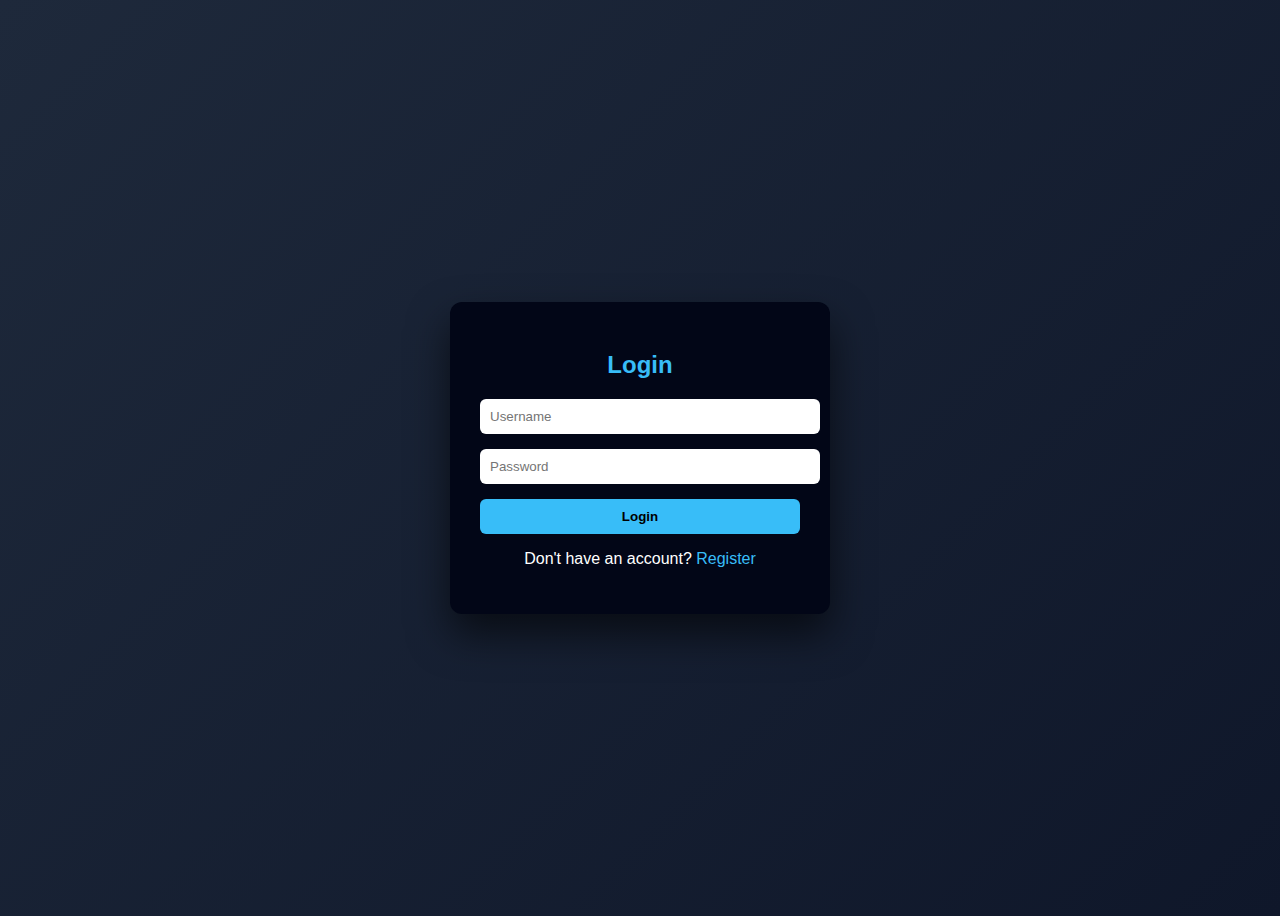
<file: index.html>
<!DOCTYPE html>
<html lang="en">
<head>
    <meta charset="UTF-8">
    <title>Login</title>
    <link rel="stylesheet" href="style.css">
</head>
<body>

<div class="box">
    <h2>Login</h2>

    <input type="text" id="loginUser" placeholder="Username">
    <input type="password" id="loginPass" placeholder="Password">

    <button onclick="login()">Login</button>

    <p>Don't have an account?
        <a href="register.html">Register</a>
    </p>
</div>

<script src="script.js"></script>
</body>
</html>
</file>
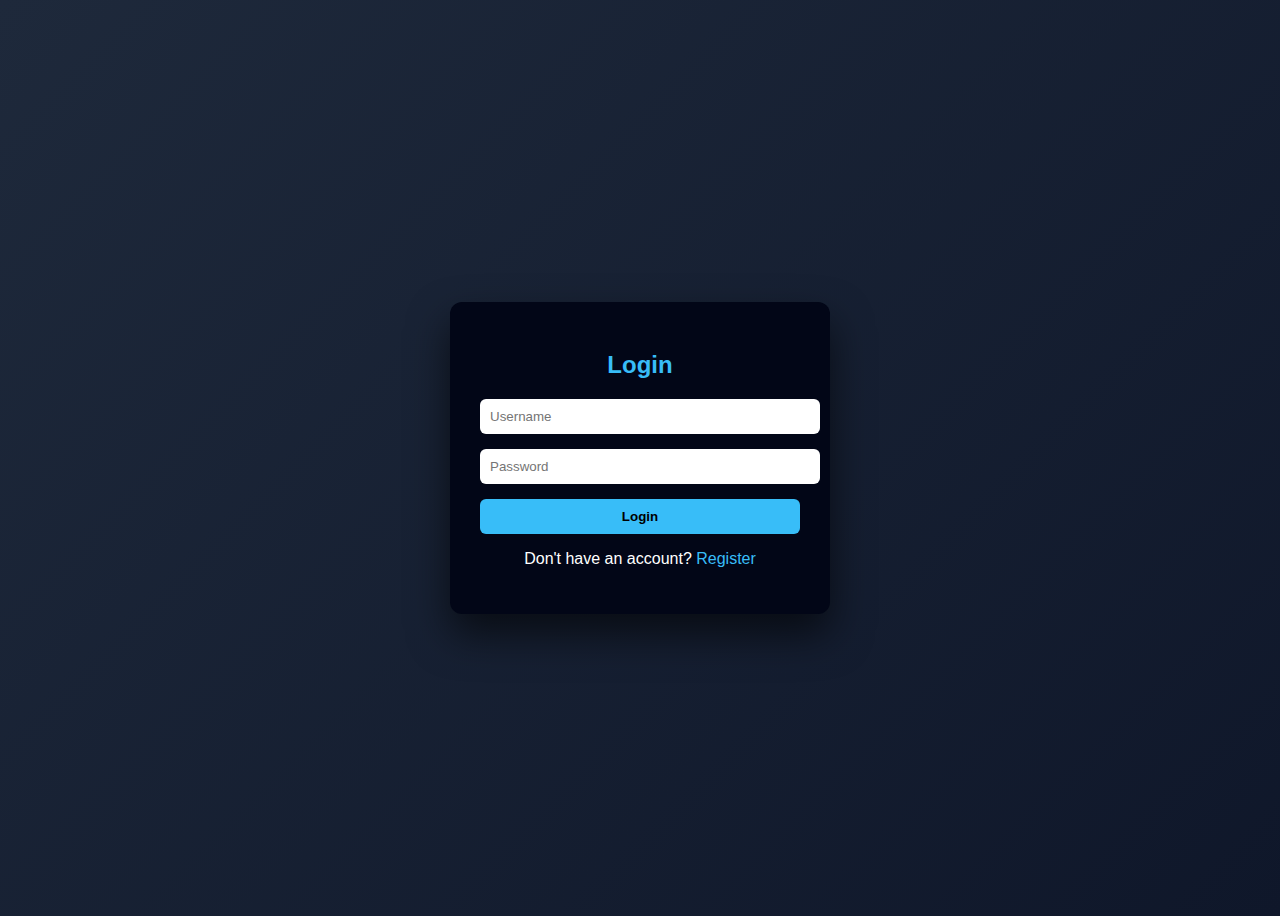
<file: dashboard.html>
<!DOCTYPE html>
<html lang="en">
<head>
    <meta charset="UTF-8">
    <title>Dashboard</title>
    <link rel="stylesheet" href="style.css">
</head>
<body onload="checkAuth()">

<div class="box">
    <h2>Welcome 🎉</h2>
    <p>You have successfully logged in.</p>

    <button onclick="logout()">Logout</button>
</div>

<script src="script.js"></script>
</body>
</html>
</file>
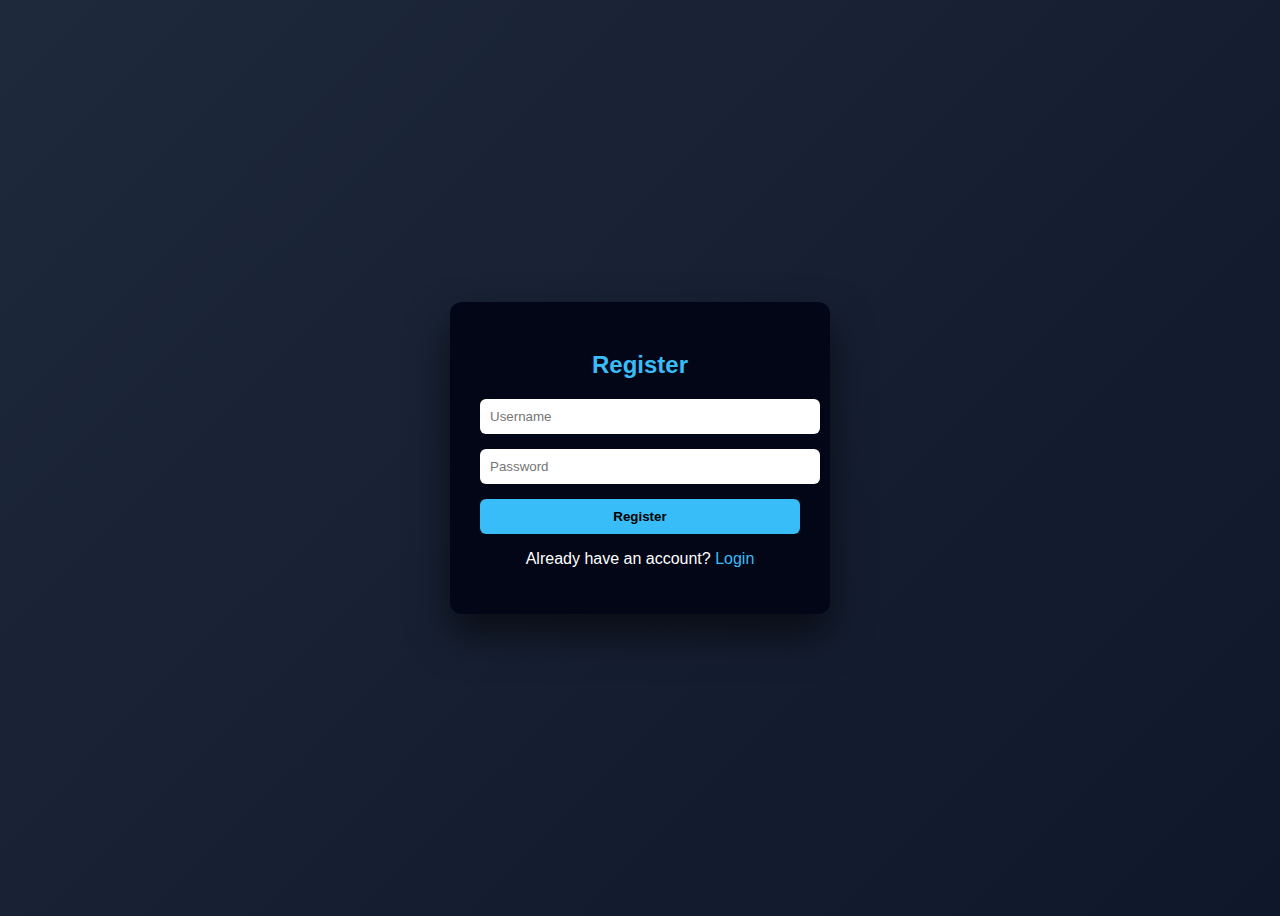
<file: register.html>
<!DOCTYPE html>
<html lang="en">
<head>
    <meta charset="UTF-8">
    <title>Register</title>
    <link rel="stylesheet" href="style.css">
</head>
<body>

<div class="box">
    <h2>Register</h2>

    <input type="text" id="regUser" placeholder="Username">
    <input type="password" id="regPass" placeholder="Password">

    <button onclick="register()">Register</button>

    <p>Already have an account?
        <a href="index.html">Login</a>
    </p>
</div>

<script src="script.js"></script>
</body>
</html>
</file>
<file: style.css>
body {
    background: linear-gradient(135deg, #1e293b, #0f172a);
    height: 100vh;
    display: flex;
    justify-content: center;
    align-items: center;
    font-family: Arial, sans-serif;
}

.box {
    background: #020617;
    padding: 30px;
    width: 320px;
    text-align: center;
    border-radius: 12px;
    color: white;
    box-shadow: 0 20px 40px rgba(0,0,0,0.6);
}

.box h2 {
    margin-bottom: 20px;
    color: #38bdf8;
}

input {
    width: 100%;
    padding: 10px;
    margin-bottom: 15px;
    border-radius: 6px;
    border: none;
    outline: none;
}

button {
    width: 100%;
    padding: 10px;
    background: #38bdf8;
    border: none;
    border-radius: 6px;
    font-weight: bold;
    cursor: pointer;
}

button:hover {
    background: #0ea5e9;
}

a {
    color: #38bdf8;
    text-decoration: none;
}
</file>
